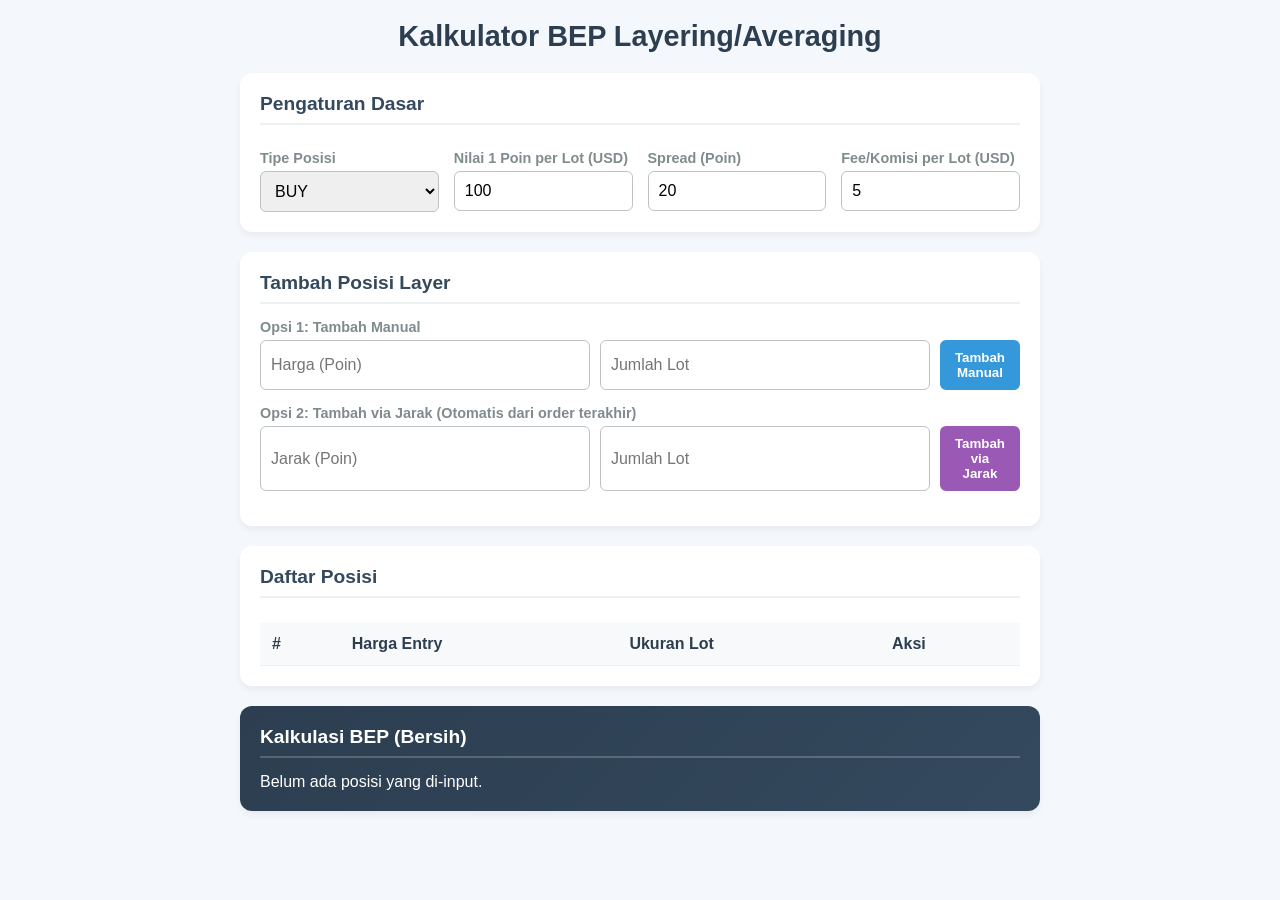
<file: index.html>
<!DOCTYPE html>
<html lang="id">
<head>
    <meta charset="UTF-8">
    <meta name="viewport" content="width=device-width, initial-scale=1.0">
    <title>Kalkulator BEP Layering</title>
    <link rel="stylesheet" href="style.css">
</head>
<body>
    <div class="container">
        <h1>Kalkulator BEP Layering/Averaging</h1>
        
        <div class="card">
            <h2>Pengaturan Dasar</h2>
            <div class="form-grid">
                <div class="form-group">
                    <label>Tipe Posisi</label>
                    <select id="posType">
                        <option value="buy">BUY</option>
                        <option value="sell">SELL</option>
                    </select>
                </div>
                <div class="form-group">
                    <label>Nilai 1 Poin per Lot (USD)</label>
                    <input type="number" id="pointValue" value="100" step="0.1">
                </div>
                <div class="form-group">
                    <label>Spread (Poin)</label>
                    <input type="number" id="spread" value="20">
                </div>
                <div class="form-group">
                    <label>Fee/Komisi per Lot (USD)</label>
                    <input type="number" id="feePerLot" value="5">
                </div>
            </div>
        </div>

        <div class="card">
            <h2>Tambah Posisi Layer</h2>
            
            <label class="section-label">Opsi 1: Tambah Manual</label>
            <div class="input-row">
                <input type="number" id="manualPrice" placeholder="Harga (Poin)">
                <input type="number" id="manualLot" placeholder="Jumlah Lot">
                <button class="btn-primary" onclick="addLayerManual()">Tambah Manual</button>
            </div>
            
            <label class="section-label">Opsi 2: Tambah via Jarak (Otomatis dari order terakhir)</label>
            <div class="input-row">
                <input type="number" id="distancePoint" placeholder="Jarak (Poin)">
                <input type="number" id="distanceLot" placeholder="Jumlah Lot">
                <button class="btn-secondary" onclick="addLayerDistance()">Tambah via Jarak</button>
            </div>
        </div>

        <div class="card">
            <h2>Daftar Posisi</h2>
            <div class="table-responsive">
                <table id="layerTable">
                    <thead>
                        <tr>
                            <th>#</th>
                            <th>Harga Entry</th>
                            <th>Ukuran Lot</th>
                            <th>Aksi</th>
                        </tr>
                    </thead>
                    <tbody id="layerBody">
                        <!-- Data masuk ke sini dari JS -->
                    </tbody>
                </table>
            </div>
        </div>

        <div class="card result-card">
            <h2>Kalkulasi BEP (Bersih)</h2>
            <div id="resultText" class="result-content">Belum ada posisi yang di-input.</div>
        </div>
    </div>
    
    <script src="script.js"></script>
</body>
</html>
</file>
<file: style.css>
* {
    box-sizing: border-box;
    margin: 0;
    padding: 0;
    font-family: 'Segoe UI', Tahoma, Geneva, Verdana, sans-serif;
}

body {
    background-color: #f4f7fb;
    color: #333;
    padding: 20px;
}

.container {
    max-width: 800px;
    margin: 0 auto;
}

h1 {
    text-align: center;
    color: #2c3e50;
    margin-bottom: 20px;
    font-size: 1.8rem;
}

h2 {
    font-size: 1.2rem;
    color: #34495e;
    margin-bottom: 15px;
    border-bottom: 2px solid #ecf0f1;
    padding-bottom: 8px;
}

.card {
    background: #ffffff;
    border-radius: 12px;
    padding: 20px;
    margin-bottom: 20px;
    box-shadow: 0 4px 6px rgba(0,0,0,0.05);
}

.form-grid {
    display: grid;
    grid-template-columns: repeat(auto-fit, minmax(150px, 1fr));
    gap: 15px;
}

.form-group label, .section-label {
    display: block;
    font-size: 0.9rem;
    font-weight: 600;
    color: #7f8c8d;
    margin-bottom: 5px;
    margin-top: 10px;
}

input, select {
    width: 100%;
    padding: 10px;
    border: 1px solid #bdc3c7;
    border-radius: 6px;
    outline: none;
    font-size: 1rem;
    transition: border-color 0.2s;
}

input:focus, select:focus {
    border-color: #3498db;
}

.input-row {
    display: flex;
    gap: 10px;
    margin-bottom: 15px;
}

button {
    padding: 10px 15px;
    border: none;
    border-radius: 6px;
    font-weight: 600;
    cursor: pointer;
    transition: transform 0.1s, opacity 0.2s;
}

button:active {
    transform: scale(0.98);
}

.btn-primary {
    background-color: #3498db;
    color: white;
    flex: 1;
}

.btn-secondary {
    background-color: #9b59b6;
    color: white;
    flex: 1;
}

.btn-delete {
    background-color: #e74c3c;
    color: white;
    padding: 6px 12px;
    font-size: 0.8rem;
}

.table-responsive {
    overflow-x: auto;
}

table {
    width: 100%;
    border-collapse: collapse;
    margin-top: 10px;
}

th, td {
    padding: 12px;
    text-align: left;
    border-bottom: 1px solid #ecf0f1;
}

th {
    background-color: #f8f9fa;
    color: #2c3e50;
    font-weight: 600;
}

.result-card {
    background: linear-gradient(135deg, #2c3e50, #34495e);
    color: white;
}

.result-card h2 {
    color: white;
    border-bottom-color: rgba(255,255,255,0.2);
}

.result-content p {
    font-size: 1.1rem;
    margin-bottom: 8px;
}

.bep-highlight {
    font-size: 1.5rem;
    color: #f1c40f;
    margin-top: 15px;
    padding-top: 15px;
    border-top: 1px dashed rgba(255,255,255,0.3);
}

@media (max-width: 600px) {
    .input-row {
        flex-direction: column;
    }
}
</file>
